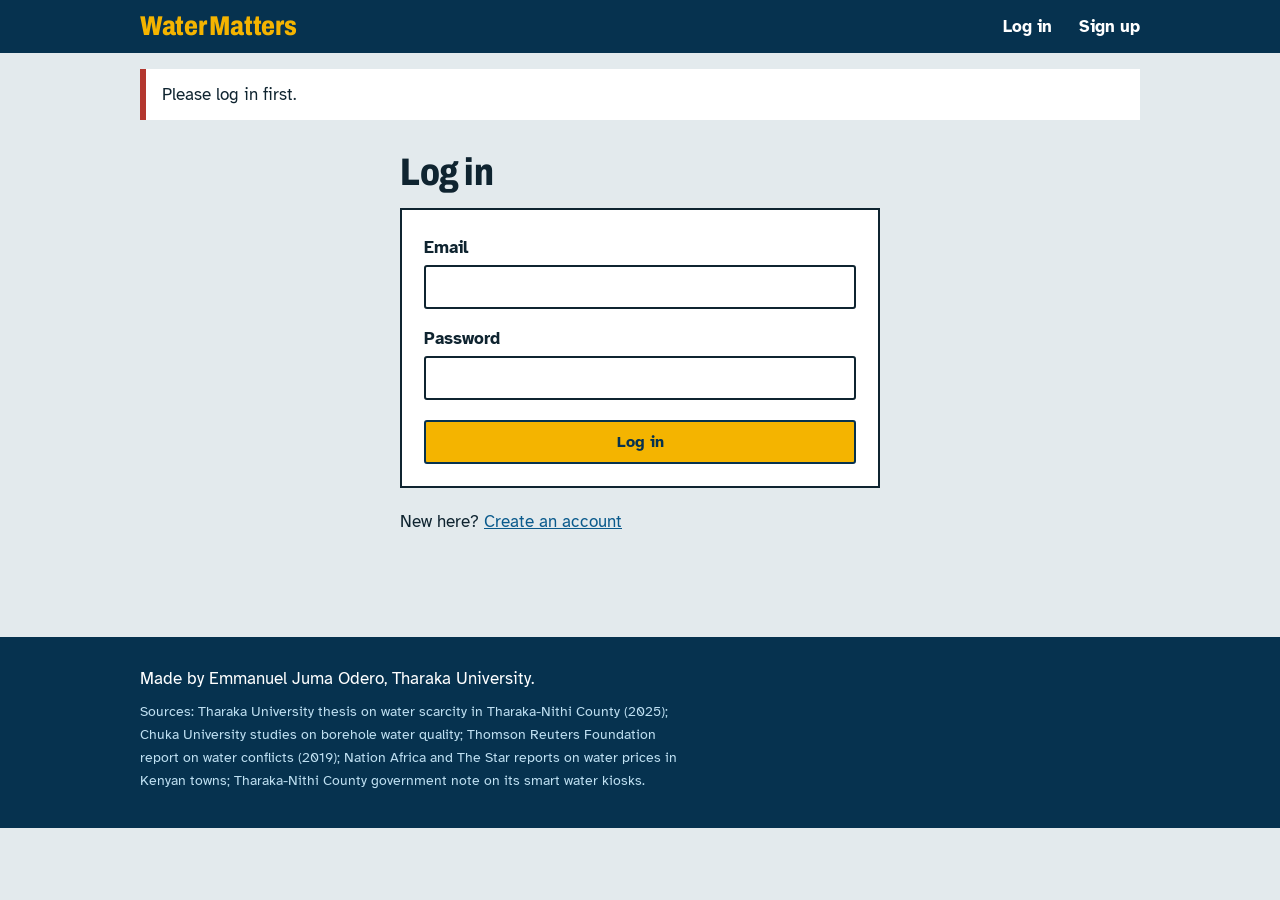
<file: water-matters-v2/dashboard.html>
<!DOCTYPE html>
<html lang="en">
<head>
  <meta charset="UTF-8">
  <meta name="viewport" content="width=device-width, initial-scale=1.0">
  <title>Dashboard - Water Matters</title>
  <link rel="preconnect" href="https://fonts.googleapis.com">
  <link rel="preconnect" href="https://fonts.gstatic.com" crossorigin>
  <link href="https://fonts.googleapis.com/css2?family=Archivo:wdth,wght@75..125,600..900&family=Atkinson+Hyperlegible:wght@400;700&display=swap" rel="stylesheet">
  <link rel="stylesheet" href="style.css">
</head>
<body data-page="dashboard">

  <nav id="nav"></nav>
  <div id="messages" class="wrap"></div>

  <!-- app.js fills this area: a client sees one dashboard, a provider sees another -->
  <main class="wrap" id="dashboard"></main>

  <footer>
    <div class="wrap">
      <p>Made by Emmanuel Juma Odero, Tharaka University.</p>
      <p class="sources">Sources: Tharaka University thesis on water scarcity in Tharaka-Nithi County (2025);
         Chuka University studies on borehole water quality; Thomson Reuters Foundation report on water conflicts (2019);
         Nation Africa and The Star reports on water prices in Kenyan towns; Tharaka-Nithi County government
         note on its smart water kiosks.</p>
    </div>
  </footer>

  <script src="app.js"></script>
</body>
</html>
</file>
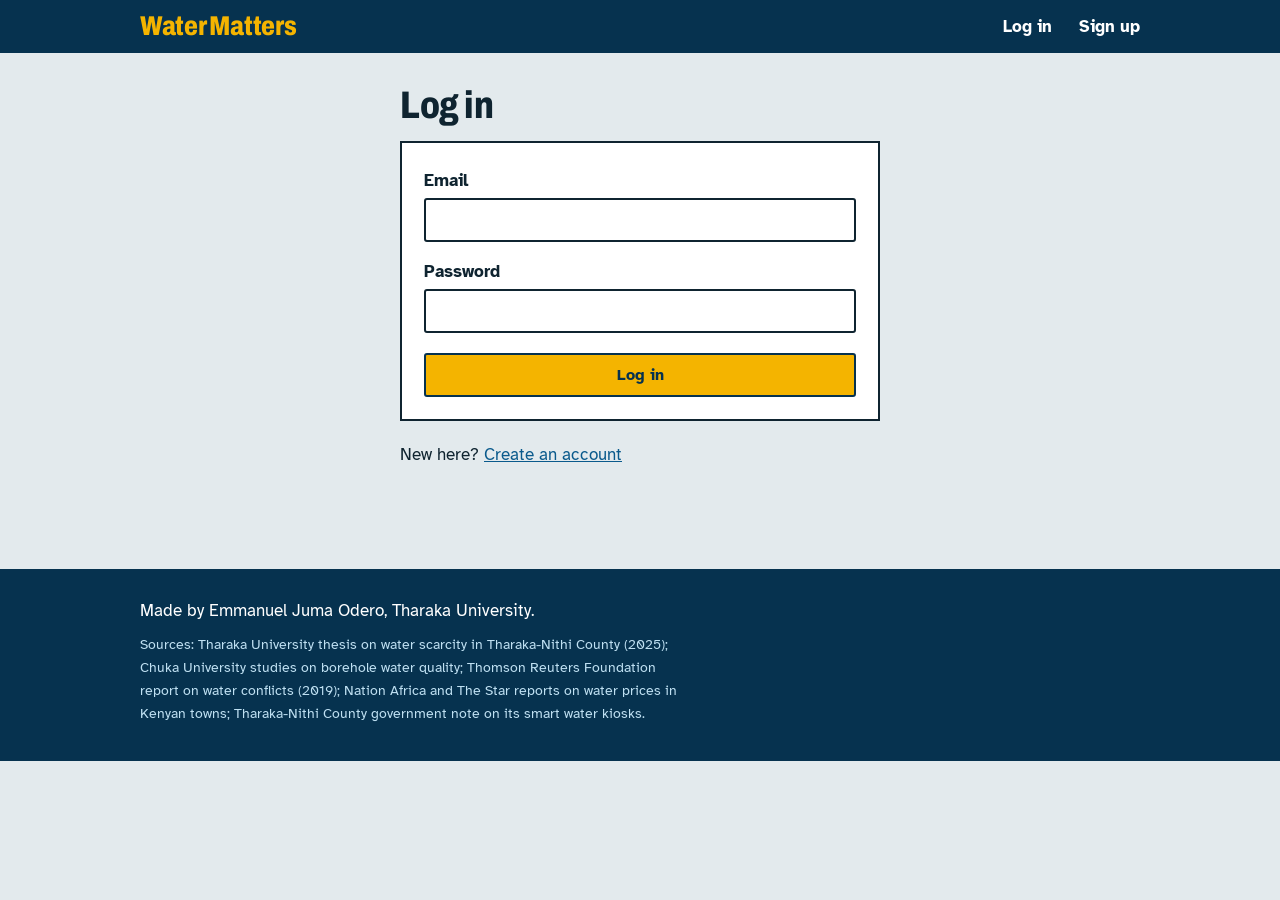
<file: water-matters-v2/login.html>
<!DOCTYPE html>
<html lang="en">
<head>
  <meta charset="UTF-8">
  <meta name="viewport" content="width=device-width, initial-scale=1.0">
  <title>Log in - Water Matters</title>
  <link rel="preconnect" href="https://fonts.googleapis.com">
  <link rel="preconnect" href="https://fonts.gstatic.com" crossorigin>
  <link href="https://fonts.googleapis.com/css2?family=Archivo:wdth,wght@75..125,600..900&family=Atkinson+Hyperlegible:wght@400;700&display=swap" rel="stylesheet">
  <link rel="stylesheet" href="style.css">
</head>
<body data-page="login">

  <nav id="nav"></nav>
  <div id="messages" class="wrap"></div>

  <main class="wrap narrow">
    <h1 class="page-title">Log in</h1>

    <form id="login-form" class="panel">
      <label for="email">Email</label>
      <input type="email" id="email" name="email" required>

      <label for="password">Password</label>
      <input type="password" id="password" name="password" required>

      <button type="submit">Log in</button>
    </form>

    <p>New here? <a href="register.html">Create an account</a></p>
  </main>

  <footer>
    <div class="wrap">
      <p>Made by Emmanuel Juma Odero, Tharaka University.</p>
      <p class="sources">Sources: Tharaka University thesis on water scarcity in Tharaka-Nithi County (2025);
         Chuka University studies on borehole water quality; Thomson Reuters Foundation report on water conflicts (2019);
         Nation Africa and The Star reports on water prices in Kenyan towns; Tharaka-Nithi County government
         note on its smart water kiosks.</p>
    </div>
  </footer>

  <script src="app.js"></script>
</body>
</html>
</file>
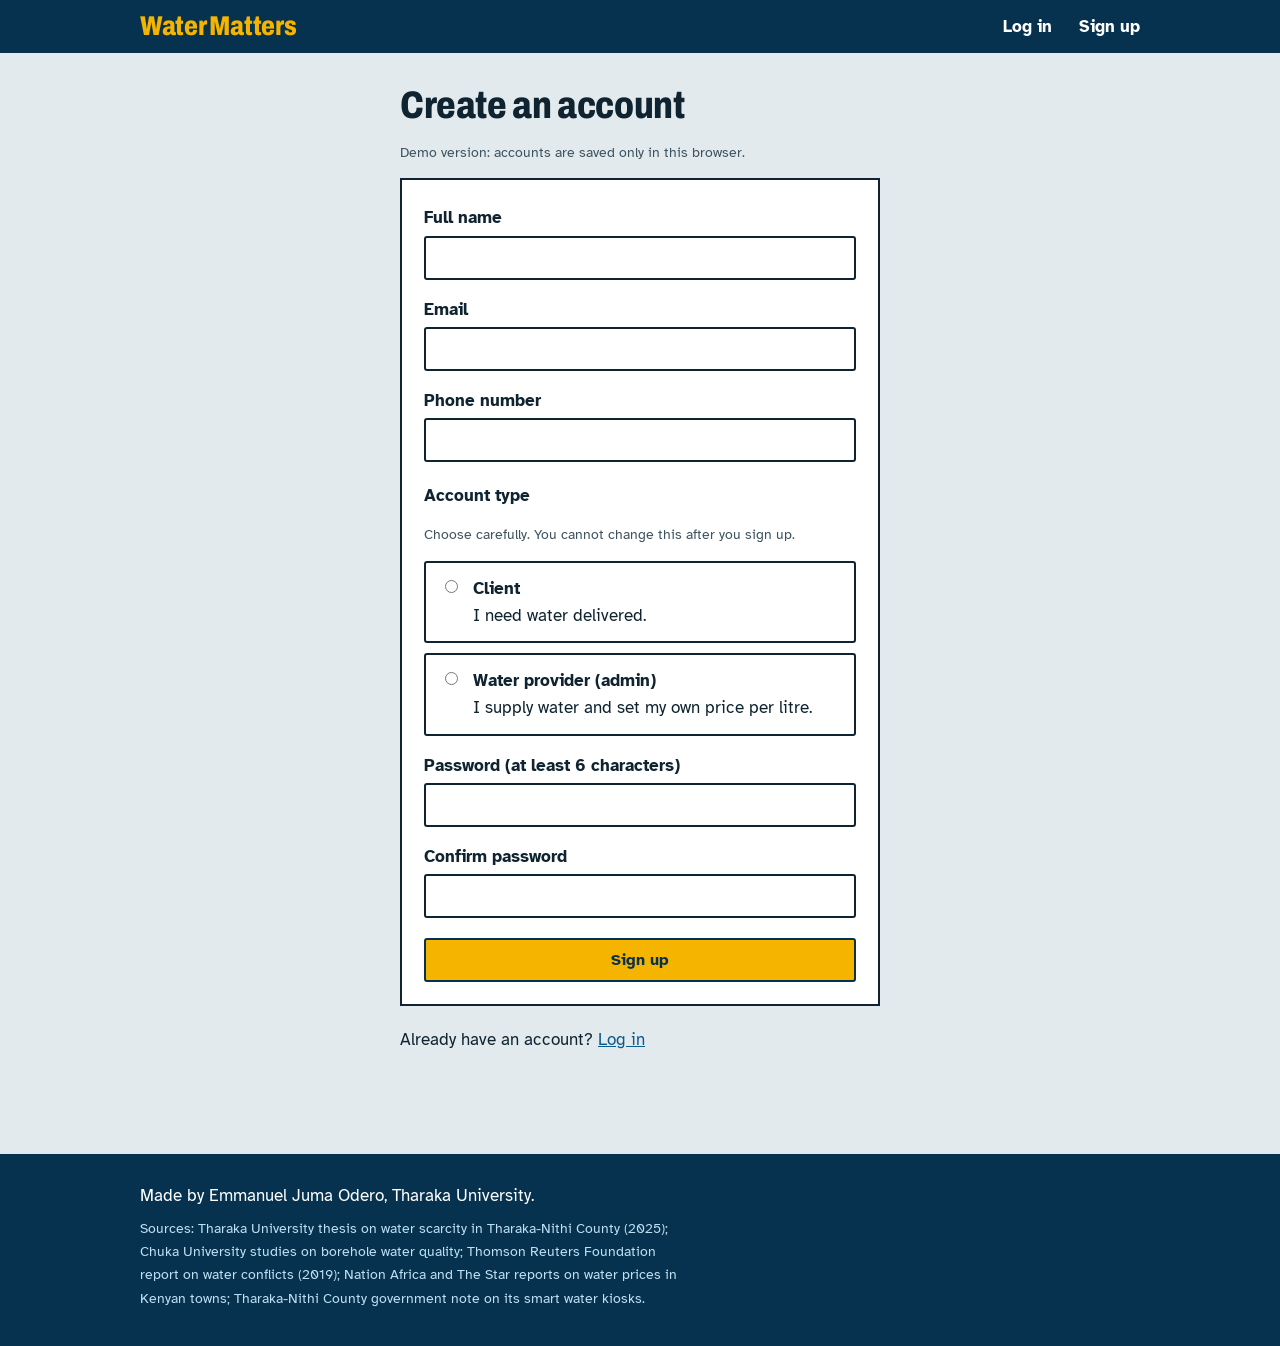
<file: water-matters-v2/register.html>
<!DOCTYPE html>
<html lang="en">
<head>
  <meta charset="UTF-8">
  <meta name="viewport" content="width=device-width, initial-scale=1.0">
  <title>Sign up - Water Matters</title>
  <link rel="preconnect" href="https://fonts.googleapis.com">
  <link rel="preconnect" href="https://fonts.gstatic.com" crossorigin>
  <link href="https://fonts.googleapis.com/css2?family=Archivo:wdth,wght@75..125,600..900&family=Atkinson+Hyperlegible:wght@400;700&display=swap" rel="stylesheet">
  <link rel="stylesheet" href="style.css">
</head>
<body data-page="register">

  <nav id="nav"></nav>
  <div id="messages" class="wrap"></div>

  <main class="wrap narrow">
    <h1 class="page-title">Create an account</h1>
    <p class="small-text">Demo version: accounts are saved only in this browser.</p>

    <form id="register-form" class="panel">
      <label for="name">Full name</label>
      <input type="text" id="name" name="name" required>

      <label for="email">Email</label>
      <input type="email" id="email" name="email" required>

      <label for="phone">Phone number</label>
      <input type="tel" id="phone" name="phone" required>

      <fieldset>
        <legend>Account type</legend>
        <p class="small-text">Choose carefully. You cannot change this after you sign up.</p>

        <label class="role">
          <input type="radio" name="role" value="client" required>
          <span><strong>Client</strong><br>I need water delivered.</span>
        </label>

        <label class="role">
          <input type="radio" name="role" value="provider">
          <span><strong>Water provider (admin)</strong><br>I supply water and set my own price per litre.</span>
        </label>
      </fieldset>

      <!-- Shown only when "Water provider" is chosen -->
      <div id="code-box" class="hidden">
        <label for="code">Provider code</label>
        <input type="text" id="code" name="code">
      </div>

      <label for="password">Password (at least 6 characters)</label>
      <input type="password" id="password" name="password" required>

      <label for="confirm">Confirm password</label>
      <input type="password" id="confirm" name="confirm" required>

      <button type="submit">Sign up</button>
    </form>

    <p>Already have an account? <a href="login.html">Log in</a></p>
  </main>

  <footer>
    <div class="wrap">
      <p>Made by Emmanuel Juma Odero, Tharaka University.</p>
      <p class="sources">Sources: Tharaka University thesis on water scarcity in Tharaka-Nithi County (2025);
         Chuka University studies on borehole water quality; Thomson Reuters Foundation report on water conflicts (2019);
         Nation Africa and The Star reports on water prices in Kenyan towns; Tharaka-Nithi County government
         note on its smart water kiosks.</p>
    </div>
  </footer>

  <script src="app.js"></script>
</body>
</html>
</file>
<file: water-matters-v2/style.css>
/* =========================================================
   WATER MATTERS - STYLES
   Look: a painted kiosk signboard. Flat colour, strong lettering,
   prices shown like a price board. No shadows, no gradients.
   ========================================================= */

/* ---------- COLORS AND FONTS (change these to restyle the site) ---------- */
:root {
  --ink: #0f2430;          /* text */
  --board: #0a5a8c;        /* signboard blue */
  --deep: #06324f;         /* dark water blue */
  --yellow: #f4b400;       /* jerrycan yellow */
  --concrete: #e3eaed;     /* page background, like wet concrete */
  --paper: #ffffff;
  --line: #b7c6cd;
  --green: #2f7d4f;
  --red: #b3372f;

  --display: "Archivo", "Arial Narrow", Arial, sans-serif;
  --body: "Atkinson Hyperlegible", "Segoe UI", Arial, sans-serif;
}

/* ---------- BASIC SETUP ---------- */
* { box-sizing: border-box; }

body {
  margin: 0;
  font-family: var(--body);
  font-size: 1.0625rem;
  line-height: 1.6;
  color: var(--ink);
  background-color: var(--concrete);
}

a { color: var(--board); }

.hidden { display: none; }

/* Keeps content a readable width and centered */
.wrap {
  max-width: 1040px;
  margin: 0 auto;
  padding-left: 20px;
  padding-right: 20px;
}

/* ---------- HEADINGS ---------- */
h1, h2, h3, .brand {
  font-family: var(--display);
  font-stretch: 80%;
  font-weight: 800;
  line-height: 1.05;
  letter-spacing: -0.01em;
}

h1 { font-size: clamp(2.4rem, 6vw, 4rem); margin: 0 0 16px 0; }
h2 { font-size: 1.9rem; margin: 0 0 14px 0; }

.page-title { margin-top: 32px; font-size: 2.4rem; }

p { max-width: 62ch; }

/* ---------- KEYBOARD FOCUS ---------- */
a:focus-visible, button:focus-visible, input:focus-visible,
select:focus-visible, textarea:focus-visible {
  outline: 3px solid var(--board);
  outline-offset: 2px;
}
.hero a:focus-visible, nav a:focus-visible, footer a:focus-visible {
  outline-color: var(--yellow);
}

/* ---------- NAVIGATION BAR ---------- */
nav { background-color: var(--deep); }

.nav-inner {
  display: flex;
  justify-content: space-between;
  align-items: center;
  flex-wrap: wrap;
  gap: 8px 20px;
  padding-top: 12px;
  padding-bottom: 12px;
}

nav .brand {
  color: var(--yellow);
  font-size: 1.7rem;
  text-decoration: none;
}

nav .links a {
  color: var(--paper);
  margin-left: 22px;
  text-decoration: none;
  font-weight: 700;
}
nav .links a:hover { text-decoration: underline; }

/* ---------- MESSAGES ---------- */
.flash {
  margin-top: 16px;
  padding: 12px 16px;
  border-left: 6px solid;
  background-color: var(--paper);
}
.flash.success { border-color: var(--green); }
.flash.error   { border-color: var(--red); }

/* ---------- HERO (top of home page, with the picture slot) ---------- */
.hero {
  background-color: var(--board);
  color: var(--paper);
  padding: 48px 0 56px 0;
}

.hero-inner {
  display: grid;
  grid-template-columns: 1.1fr 0.9fr;
  gap: 40px;
  align-items: center;
}

.hero-text p { font-size: 1.2rem; }

.actions { display: flex; flex-wrap: wrap; gap: 12px; margin-top: 24px; }

/* The picture slot: a framed sign. The image fills it, whatever its shape. */
.hero-picture {
  margin: 0;
  border: 8px solid var(--yellow);
  background-color: var(--deep);
  aspect-ratio: 4 / 3;
  overflow: hidden;
}
.hero-picture img {
  display: block;
  width: 100%;
  height: 100%;
  object-fit: cover;
}

/* ---------- SECTIONS ---------- */
main { padding-bottom: 20px; }
section.wrap { margin-top: 56px; }

/* Heading on the left, content on the right */
.split {
  display: grid;
  grid-template-columns: 1fr 2fr;
  gap: 32px;
}

/* ---------- PRICE BOARD ---------- */
.board {
  background-color: var(--board);
  color: var(--paper);
  padding: 24px;
  outline: 3px solid var(--yellow);
  outline-offset: -12px;
  border: 12px solid var(--board);   /* keeps text clear of the yellow line */
}
.board h2 { color: var(--paper); }
.board p  { margin-top: 0; }

.board-table {
  width: 100%;
  border-collapse: collapse;
}
.board-table th {
  text-align: left;
  font-weight: 400;
  color: #bfe0f2;
  padding: 6px 8px;
}
.board-table td {
  padding: 10px 8px;
  border-top: 2px dashed rgba(255, 255, 255, 0.5);
}
.board-table .price {
  font-family: var(--display);
  font-stretch: 80%;
  font-weight: 800;
  font-size: 1.5rem;
  color: var(--yellow);
  white-space: nowrap;
}

/* ---------- STEPS ---------- */
.steps {
  list-style: none;
  counter-reset: step;
  margin: 0;
  padding: 0;
  display: grid;
  grid-template-columns: repeat(4, 1fr);
  gap: 24px;
}
.steps li {
  counter-increment: step;
  border-top: 5px solid var(--ink);
  padding-top: 12px;
}
.steps li::before {
  content: counter(step);
  display: block;
  font-family: var(--display);
  font-stretch: 80%;
  font-weight: 800;
  font-size: 3rem;
  line-height: 1;
  color: var(--board);
  margin-bottom: 6px;
}

/* ---------- TEXT LISTS ---------- */
dl { margin: 0; }
dt {
  font-family: var(--display);
  font-stretch: 80%;
  font-weight: 800;
  font-size: 1.3rem;
  margin-top: 20px;
}
dt:first-child { margin-top: 0; }
dd { margin: 2px 0 0 0; max-width: 62ch; }

ul.plain { margin: 0; padding-left: 1.2rem; max-width: 62ch; }
ul.plain li { margin-bottom: 10px; }

/* ---------- INVESTOR NOTE ---------- */
.note-block {
  background-color: var(--paper);
  border-left: 10px solid var(--yellow);
  padding: 24px 28px;
}

/* ---------- BUTTONS ---------- */
.button, button {
  display: inline-block;
  background-color: var(--yellow);
  color: var(--deep);
  border: 2px solid var(--deep);
  padding: 10px 20px;
  border-radius: 3px;
  font-family: var(--body);
  font-size: 1rem;
  font-weight: 700;
  text-decoration: none;
  cursor: pointer;
}
.button:hover, button:hover { background-color: #ffc933; }

.button.outline {
  background-color: transparent;
  color: var(--paper);
  border-color: var(--paper);
}
.button.outline:hover { background-color: rgba(255, 255, 255, 0.15); }

button.small  { padding: 5px 12px; font-size: 0.9rem; }
button.danger { background-color: var(--paper); color: var(--red); border-color: var(--red); }
button.danger:hover { background-color: #f8dcd9; }

/* ---------- FORMS ---------- */
.narrow { max-width: 520px; }

.panel {
  background-color: var(--paper);
  border: 2px solid var(--ink);
  padding: 8px 22px 22px 22px;
  margin-bottom: 20px;
}

form label {
  display: block;
  margin: 16px 0 4px 0;
  font-weight: 700;
}

form input, form select, form textarea {
  width: 100%;
  padding: 10px;
  border: 2px solid var(--ink);
  border-radius: 3px;
  background-color: var(--paper);
  font-family: inherit;
  font-size: 1rem;
  color: var(--ink);
}

form button { margin-top: 20px; }
.narrow form button { width: 100%; }

fieldset { border: 0; padding: 0; margin: 20px 0 0 0; }
legend { font-weight: 700; padding: 0; }

/* The two account-type choices */
label.role {
  display: flex;
  gap: 12px;
  align-items: flex-start;
  margin: 10px 0 0 0;
  padding: 12px 14px;
  border: 2px solid var(--ink);
  border-radius: 3px;
  font-weight: 400;
  cursor: pointer;
}
label.role input { width: auto; margin-top: 5px; }
label.role:has(input:checked) { background-color: #fff3c4; border-color: var(--deep); }

/* ---------- DASHBOARD ---------- */
.who { margin-top: 0; color: #3d5360; }
.small-text { font-size: 0.9rem; color: #3d5360; }
.board .small-text { color: #bfe0f2; }

.two-col {
  display: grid;
  grid-template-columns: 1fr 1fr;
  gap: 32px;
  align-items: start;
}

.ledger { margin-top: 0; }

/* ---------- TABLES ---------- */
.table-wrap { overflow-x: auto; }   /* wide tables scroll on phones */

table.data {
  width: 100%;
  border-collapse: collapse;
  background-color: var(--paper);
  border: 2px solid var(--ink);
}
table.data th {
  background-color: var(--deep);
  color: var(--paper);
  font-family: var(--display);
  font-stretch: 80%;
  font-weight: 700;
  font-size: 1.05rem;
  text-align: left;
  padding: 10px 12px;
}
table.data td {
  padding: 10px 12px;
  border-top: 1px solid var(--line);
  vertical-align: top;
}

/* Status labels */
.badge {
  display: inline-block;
  padding: 2px 10px;
  border-radius: 3px;
  font-size: 0.85rem;
  font-weight: 700;
  color: var(--paper);
}
.badge.open      { background-color: var(--yellow); color: var(--deep); }
.badge.accepted  { background-color: var(--board); }
.badge.delivered { background-color: var(--deep); }
.badge.paid      { background-color: var(--green); }
.badge.cancelled { background-color: #66767f; }

/* ---------- FOOTER ---------- */
footer {
  background-color: var(--deep);
  color: var(--paper);
  margin-top: 64px;
  padding: 28px 0;
}
footer p { margin: 0 0 8px 0; }
footer .sources { font-size: 0.9rem; color: #bfe0f2; }

/* ---------- PHONE SCREENS ---------- */
@media (max-width: 760px) {
  .hero-inner, .split, .two-col { grid-template-columns: 1fr; gap: 24px; }
  .steps { grid-template-columns: 1fr 1fr; }
  .nav-inner { justify-content: center; }
  nav .links a:first-child { margin-left: 0; }
}

@media (max-width: 480px) {
  .steps { grid-template-columns: 1fr; }
  .board { padding: 16px; }
}
</file>
